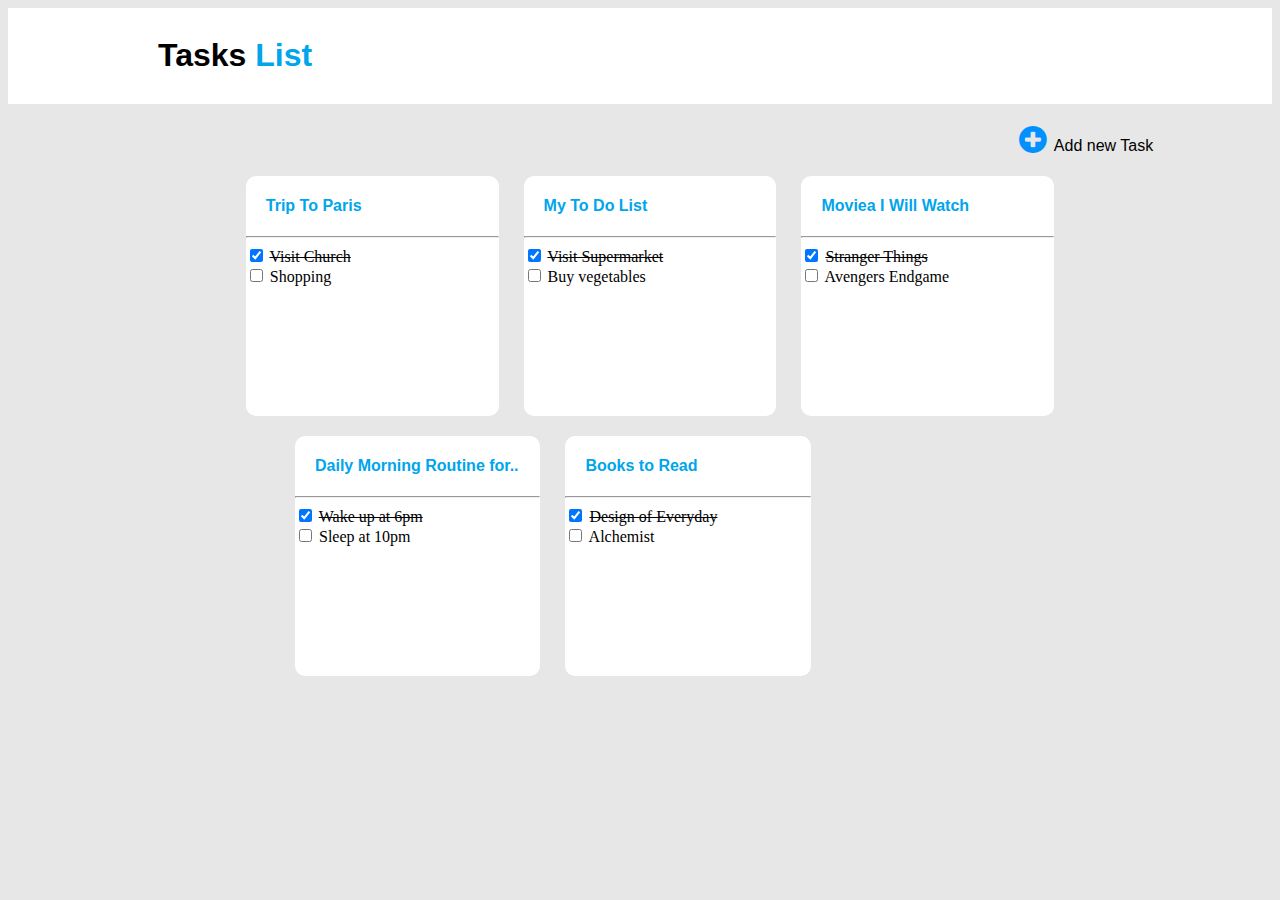
<file: index.html>
<!DOCTYPE html>
<html lang="en">
<head>
    <meta charset="UTF-8">
    <meta http-equiv="X-UA-Compatible" content="IE=edge">
    <meta name="viewport" content="width=device-width, initial-scale=1.0">
    <title>Toda App UI Web</title>
    <link rel="stylesheet" href="style.css">
    <link rel="stylesheet" href="https://cdnjs.cloudflare.com/ajax/libs/font-awesome/4.7.0/css/font-awesome.min.css">
</head>
<body>
    
    <header>
       <h1>Tasks <span style="color: #00A5EC;">List</span> </h1>
    </header>
    <section>
        <a href="index2.html" class="anc-2"><strong><h class="fa fa-plus-circle" style="color: rgb(0, 145, 255);"> <k style="color: black;">Add new Task</k>&nbsp; </h></strong></a>
            
   <div class="one">
    <a href="index3.html" class="anc-1">
        <div>
    <h4>
        Trip To Paris
    </h4>
   <hr>
    <input type="checkbox" name="" id="" checked> <del> Visit Church</del> <br>
    <input type="checkbox" name="" id=""> Shopping
    </div>
    </a>
    <div class="one1">
        <h4>
            My To Do List
        </h4>   
        <hr>   
        <input type="checkbox" name="" id="" checked> <del> Visit Supermarket</del> <br>
        <input type="checkbox" name="" id=""> Buy vegetables
        </div>
            <div class="one1">
                <h4>
                    Moviea I Will Watch
                </h4>  
                <hr>     
                <input type="checkbox" name="" id="" checked> <del>Stranger Things </del> <br>
                <input type="checkbox" name="" id=""> Avengers Endgame
                </div>
                </div>
                <div class="two">
                    <div class="one2">
                        <h4>
                            Daily Morning Routine for..
                        </h4>       
                        <hr>
                        <input type="checkbox" name="" id="" checked> <del> Wake up at 6pm</del> <br>
                        <input type="checkbox" name="" id=""> Sleep at 10pm
                    </div>
                    <div class="one2">
                        <h4>
                            Books to Read
                        </h4>     
                        <hr>  
                        <input type="checkbox" name="" id="" checked> <del> Design of Everyday</del> <br>
                        <input type="checkbox" name="" id=""> Alchemist
                    </div>
                </div>
    </section>
   </body>
</html>
</file>
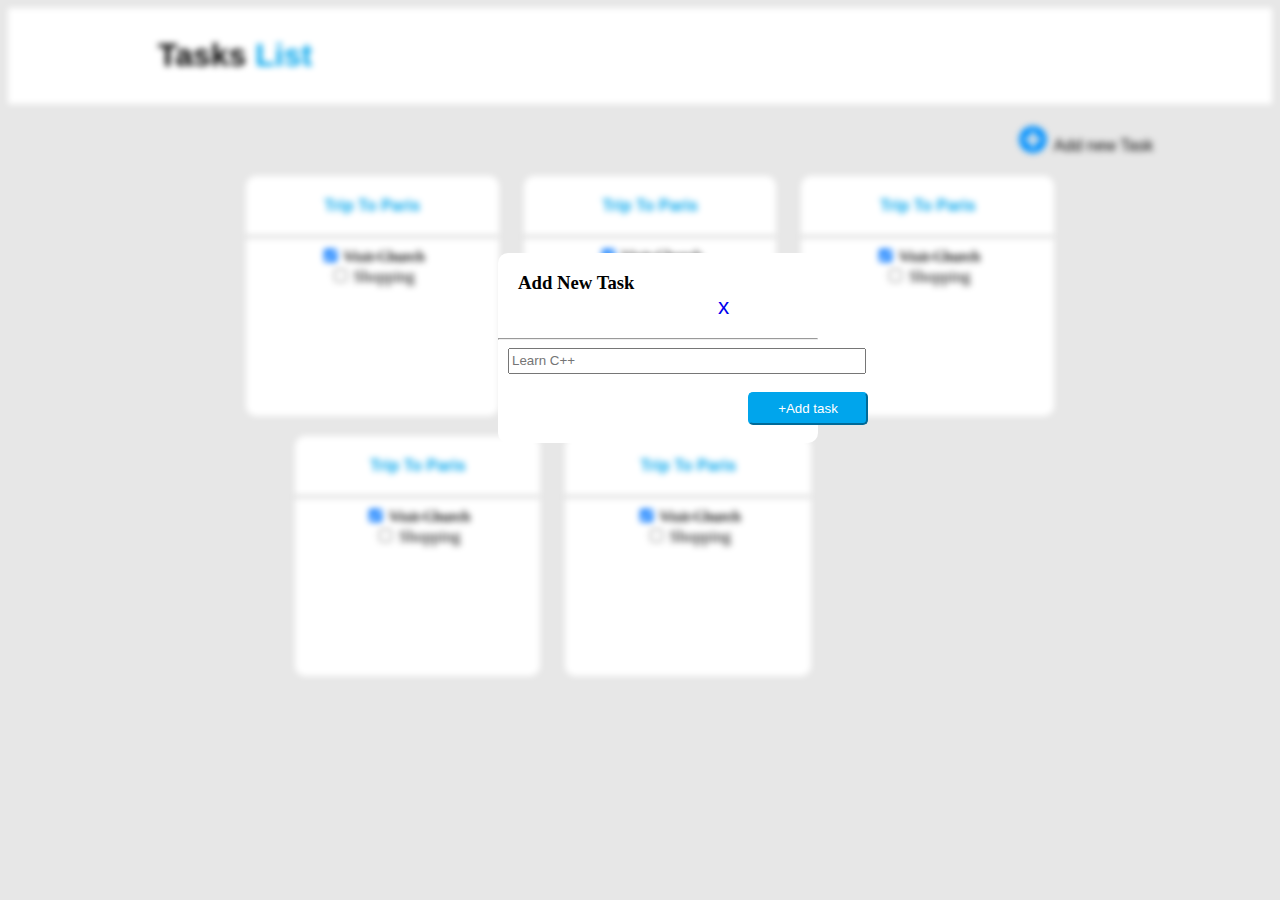
<file: index2.html>
<!DOCTYPE html>
<html lang="en">
<head>
    <meta charset="UTF-8">
    <meta http-equiv="X-UA-Compatible" content="IE=edge">
    <meta name="viewport" content="width=device-width, initial-scale=1.0">
    <title>Document</title>
    <link rel="stylesheet" href="style2.css">
    <link rel="stylesheet" href="https://cdnjs.cloudflare.com/ajax/libs/font-awesome/4.7.0/css/font-awesome.min.css">
</head>
<body>
<div id="container">

  <div class="blr">
    <header>
        <h1>Tasks <span style="color: #00A5EC;">List</span> </h1>
     </header>
     <section>
         <a href="index2.html" class="anc-2"><strong><h class="fa fa-plus-circle" style="color: rgb(0, 145, 255);"> <k style="color: black;">Add new Task</k>&nbsp; </h></strong></a>
             
    <div class="one">
     <a href="index3.html" class="anc-1">
         <div>
     <h4>
         Trip To Paris
     </h4>
    <hr>
     <input type="checkbox" name="" id="" checked> <del> Visit Church</del> <br>
     <input type="checkbox" name="" id=""> Shopping
     </div>
     </a>
     <div class="one1">
         <h4>
             Trip To Paris
         </h4>   
         <hr>   
         <input type="checkbox" name="" id="" checked> <del> Visit Church</del> <br>
         <input type="checkbox" name="" id=""> Shopping
         </div>
             <div class="one1">
                 <h4>
                     Trip To Paris
                 </h4>  
                 <hr>     
                 <input type="checkbox" name="" id="" checked> <del> Visit Church</del> <br>
                 <input type="checkbox" name="" id=""> Shopping
                 </div>
                 </div>
                 <div class="two">
                     <div class="one2">
                         <h4>
                             Trip To Paris
                         </h4>       
                         <hr>
                         <input type="checkbox" name="" id="" checked> <del> Visit Church</del> <br>
                         <input type="checkbox" name="" id=""> Shopping
                     </div>
                     <div class="one2">
                         <h4>
                             Trip To Paris
                         </h4>     
                         <hr>  
                         <input type="checkbox" name="" id="" checked> <del> Visit Church</del> <br>
                         <input type="checkbox" name="" id=""> Shopping
                     </div>
                 </div>
     </section>
</div>

    <div class="onemain">
    <div class="one-1">
      
        <h3>Add  New Task <a href="index.html" style="text-decoration: none;"> <t style="margin-left: 200px;">x</t></a></h3>
        <hr>
        <input type="text" name="" id="" placeholder="Learn C++" class="inp"> <br>
       
       <button class="btn">+Add task</button>
    </div>
    
    </div>

</div>
</body>
</html>
</file>
<file: style.css>
body{
    background-color: #67676729;
    padding: 10px 0px 0px opx;
}
.one{
    display: flex;
    justify-content: center;
    
}
.two{
    display: flex;
    justify-content: flex-start;
    margin-left:262px ;
    
}
.one1{
    max-width: 30%;
    background-color: white;

    border-radius: 10px;
    margin-left: 25px;
    margin-bottom: 20px;
    width: 20%;
    height: 15em;
    

}

.anc-1{
    max-width: 30%;
    background-color: white;
    border-radius: 10px;
    margin-left: 20px;
    margin-bottom: 20px;
    width: 20%;
    height: 15em;
    
    text-decoration: none;
    color: black;
}
.one2{
    background-color: white;
    border-radius: 10px;
    margin-left: 25px;
    margin-bottom: 20px;
    width: 24.5%;
    height: 15em;
    
    text-decoration: none;
    color: black;
}
.one2:hover{
    box-shadow: 0px 0px 10px 0px;
}
.anc-1:hover{
    box-shadow: 0px 0px 10px 0px;
}
hr{
    color: rgb(230, 228, 228);
}
h4{
    color:#00A5EC ;
    font-family: 'Franklin Gothic Medium', 'Arial Narrow', Arial, sans-serif;
     padding-left: 20px;
}

strong{
    display: flex;
    justify-content: center;
    font-weight: bolder;
    size: 10rem;
    margin: 20px 0px 20px 900px;
}
.one1:hover{
      box-shadow: 0px 0px 10px 0px;
      
}
header{
    font-family: 'Franklin Gothic Medium', 'Arial Narrow', Arial, sans-serif;
    background-color: white;
    padding: 8px 0px 8px 150px;
    
}
.anc-2{
    text-decoration: none;
    font-size: xx-large;
  
}
k{
    font-family: 'Lucida Sans', 'Lucida Sans Regular', 'Lucida Grande', 'Lucida Sans Unicode', Geneva, Verdana, sans-serif;
    font-size: medium;
}
input{
    line-height: 50px;
}
</file>
<file: style2.css>
.blr{
    filter: blur(3px);
    width: 100%;
}
#container{
    display: flex;
}

.one{
    display: flex;
    justify-content: center;
    
}
.two{
    display: flex;
    justify-content: flex-start;
    margin-left:262px ;
    
}
.one1{
    max-width: 30%;
    background-color: white;

    border-radius: 10px;
    margin-left: 25px;
    margin-bottom: 20px;
    width: 20%;
    height: 15em;
    text-align: center;

}

.anc-1{
    max-width: 30%;
    background-color: white;
    border-radius: 10px;
    margin-left: 20px;
    margin-bottom: 20px;
    width: 20%;
    height: 15em;
    text-align: center;
    text-decoration: none;
    color: black;
}
.one2{
    background-color: white;
    border-radius: 10px;
    margin-left: 25px;
    margin-bottom: 20px;
    width: 24.5%;
    height: 15em;
    text-align: center;
    text-decoration: none;
    color: black;
}
.one2:hover{
    box-shadow: 0px 0px 10px 0px;
}
.anc-1:hover{
    box-shadow: 0px 0px 10px 0px;
}
hr{
    color: rgb(230, 228, 228);
}
h4{
    color:#00A5EC ;
    font-family: 'Franklin Gothic Medium', 'Arial Narrow', Arial, sans-serif;
}

strong{
    display: flex;
    justify-content: center;
    font-weight: bolder;
    size: 10rem;
    margin: 20px 0px 20px 900px;
}
.one1:hover{
      box-shadow: 0px 0px 10px 0px;
      
}
header{
    font-family: 'Franklin Gothic Medium', 'Arial Narrow', Arial, sans-serif;
    background-color: white;
    padding: 8px 0px 8px 150px;
    
}
.anc-2{
    text-decoration: none;
    font-size: xx-large;
  
}
k{
    font-family: 'Lucida Sans', 'Lucida Sans Regular', 'Lucida Grande', 'Lucida Sans Unicode', Geneva, Verdana, sans-serif;
    font-size: medium;
}
input{
    line-height: 50px;
}





.onemain{
    
   align-content: center; 
   display: flex;
   align-items: center;
   justify-content: center;
   width: 100%;
   height: 700px;
   position: absolute;

}
.one-1{
    max-width: 40%;
   background-color: white;
    padding-bottom: 30px;
    border-radius: 10px;
    margin-left: 20px;
    margin-bottom: 20px;
    width: 25%;
    height: 10em;
    
    
    
}
.one-1:hover{
    box-shadow: 0px 0px 10px 1px;
}
body{
    background-color: #67676729;
}
.btn{
    background-color:#00A5EC;
    border-color: #00A5EC;
    border-radius: 5px;
    margin-top: 18px;
    margin-left: 250px;
   padding: 7px 0px 7px 0px;
    color: white;
    width: 120px;

text-align: center;

    
}

.inp{
    width: 350px;
    margin-left: 10px;
    height: 20px;
}
h3{
    padding-left: 20px;
}
t{
    font-family: 'Gill Sans', 'Gill Sans MT', Calibri, 'Trebuchet MS', sans-serif;
    font-size: larger;
    font-weight: lighter;
}
</file>
